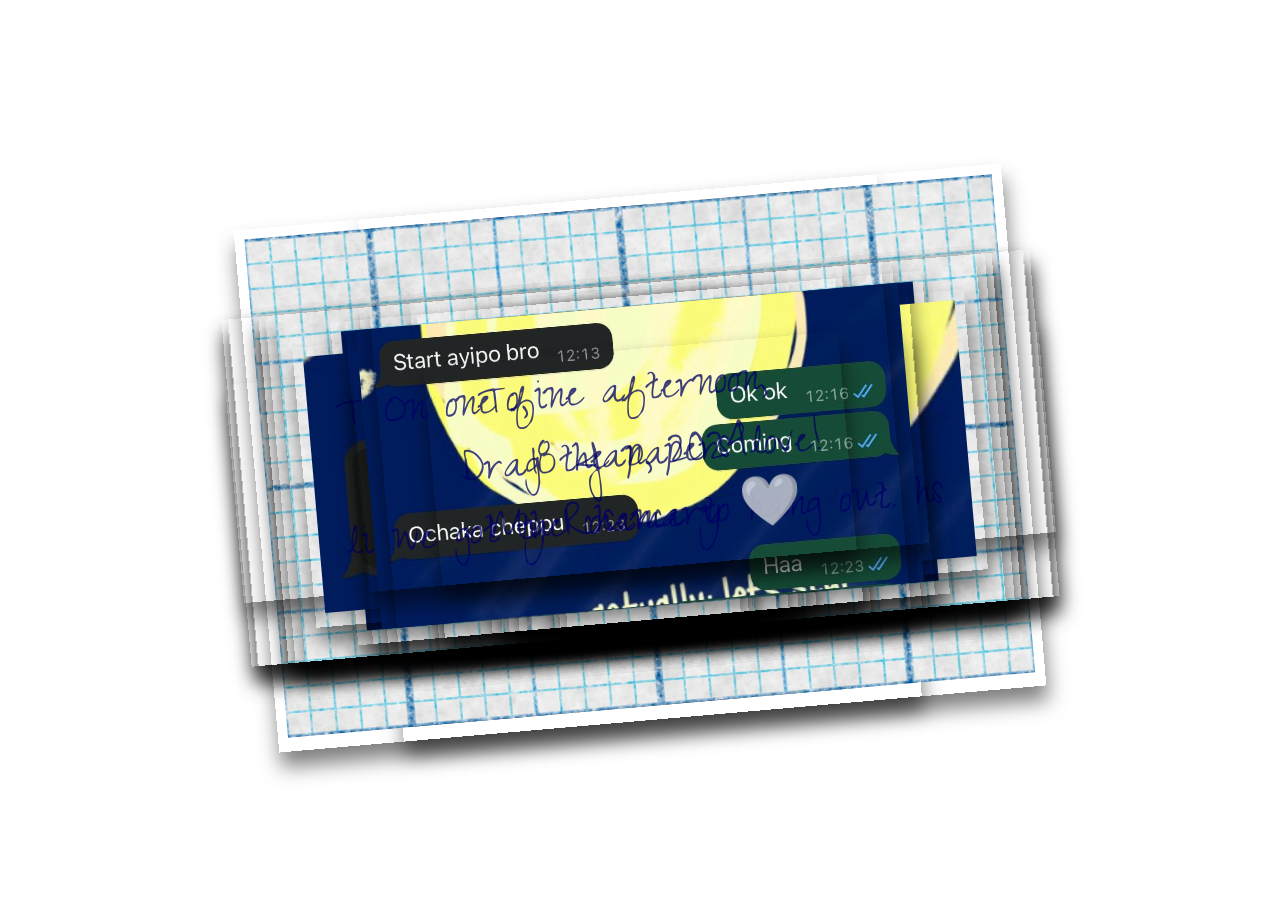
<file: index1.html>
<!DOCTYPE html>
<html lang="en" >
<head>
  <meta charset="UTF-8">
  <title>Happy Birthday Love 💖</title>
  <link rel='stylesheet' href='https://fonts.googleapis.com/css2?family=Short+Stack&amp;family=Homemade+Apple&amp;display=swap'><link rel="stylesheet" href="./style.css">

</head>
<body>


<div class="paper image">
    <p> With Love </p>
    <p>      Uppu</p>
      <!-- <p>Love with You 😍 </p>
     <img src="images/1.jpeg" /> -->
</div>

<div class="paper image">
  <p> Forever with you </p>
  <!-- <p> Million more memories to make</p> -->
    <!-- <p>Love with You 😍 </p>
   <img src="images/1.jpeg" /> -->
</div>

<div class="paper image">
  <!-- <p> Forever with you </p> -->
  <p> Million more memories to make</p>
    <!-- <p>Love with You 😍 </p>
   <img src="images/1.jpeg" /> -->
</div>

<div class="paper image">
  <p> Countless memories made </p>
  <!-- <p> Uppu</p> -->
    <!-- <p>Love with You 😍 </p>
   <img src="images/1.jpeg" /> -->
</div>

<div class="paper image">
    <img src="images/img8.jpg" />  
</div>
  
<div class="paper image">
  <img src="images/paper.webp" />  
</div>

<div class="paper image">
    <p> Happy Birthday Love 💖</p>
    <p> My Chittu, My Neyyi, My World</p>
      <!-- <p>Love with You 😍 </p>
     <img src="images/1.jpeg" /> -->
</div>


<div class="paper heart">

</div>

<div class="paper image">
  <p> With all my heart </p>
    <!-- <p>Love with You 😍 </p>
   <img src="images/1.jpeg" /> -->
</div>

<div class="paper image">
  <p> For everything </p>
    <!-- <p>Love with You 😍 </p>
   <img src="images/1.jpeg" /> -->
</div>

<div class="paper image">
  <p> Thank you </p>
    <!-- <p>Love with You 😍 </p>
   <img src="images/1.jpeg" /> -->
</div>

<div class="paper image">
  <p> Forever proud of you </p>
  <p> Grateful for you </p>
</div>

<div class="paper image">
  <p> Thank you for entering my life, love </p>
    <!-- <p>Love with You 😍 </p>
   <img src="images/1.jpeg" /> -->
</div>

<div class="paper image">
  <p> Look how far we've come </p>
    <!-- <p>Love with You 😍 </p>
   <img src="images/1.jpeg" /> -->
</div>

<!-- <div class="paper image">
  <p</p>
  <img src="images/2.jpeg" />
</div> -->

<div class="paper image">
  <p>All those  </p>
  <p>chitti potti dates </p>

  <!-- <img src="images/3.jpg" /> -->
</div>

<div class="paper image ss">
  <img src="images/ss6.jpg" />  
</div>

<div class="paper image ss">
  <img src="images/img7.jpg" />  
</div>

<div class="paper">
  <p class="p1"> Fixed it </p>
  <!-- <p class="p1">magar phir bhi hum gaate hain</p> -->
</div>

<div class="paper">
  <p class="p1"> Gaana tho aata nahi hai </p>
  <p class="p1">magar hum bhi phir gaate hain</p>
</div>

<div class="paper">
  <p class="p1"> Wait </p>
  <!-- <p class="p1">magar phir bhi hum gaate hain</p> -->
</div>

<div class="paper">
  <p class="p1"> Gaana tho aata nahi hai </p>
  <p class="p1">magar phir bhi hum gaate hain</p>
</div>

<div class="paper image ss">
  <img src="images/img6.jpg" />  
</div>

<div class="paper">
  <p class="p1"> Soch zara jaane ja thujko hum </p>
  <p class="p1">Kitna chahte hain</p>
</div>

<div class="paper image ss">
  <img src="images/ss5.jpg" />  
</div>

<div class="paper">
  <p class="p1"> And then... </p>
  <!-- <p class="p1">25 Jan, 2024</p> -->
</div>

<div class="paper image ss">
  <img src="images/note1.jpg" />  
</div>

<div class="paper red">
  <p class="p1">Redecor App, Singing songs over FT</p>
  <p class="p2">Noteit ❤️</p>
</div>

<div class="paper image ss">
  <img src="images/ss4.jpg" />  
</div>

<div class="paper red">
  <p class="p1">All those childhood pictures over call</p>
  <!-- <p class="p2">"Nen tarvata call chestha"..."Mhmm"</p> -->
</div>

<div class="paper red">
  <p class="p1">"I gave it a thought" ante?</p>
  <p class="p2">"Nen tarvata call chestha"..."Mhmm"</p>
</div>

<div class="paper">
  <p class="p1"> Mhmm... </p>
  <!-- <p class="p1">25 Jan, 2024</p> -->
</div>

<div class="paper red">
<p class="p1">Actually...</p>
<p class="p2">I gave it a thought...</p>
</div>

<div class="paper image ss">
  <img src="images/img4.jpg" />  
</div>

<div class="paper">
  <p class="p1"> Mhmm... </p>
  <!-- <p class="p1">25 Jan, 2024</p> -->
</div>

<div class="paper image ss">
  <img src="images/img5.jpg" />  
</div>

<div class="paper">
  <p class="p1"> Mhmm... </p>
  <!-- <p class="p1">25 Jan, 2024</p> -->
</div>

<div class="paper">
  <p class="p1"> Mhmm.... </p>
  <!-- <p class="p1">25 Jan, 2024</p> -->
</div>

<div class="paper">
  <p class="p1"> Thursday </p>
  <p class="p1">25 Jan, 2024</p>
</div>



<div class="paper">
  <p class="p1"> Mhmm... </p>
  <!-- <p class="p1">25 Jan, 2024</p> -->
</div>

<div class="paper">
  <p class="p1"> Mhmm... </p>
  <!-- <p class="p1">25 Jan, 2024</p> -->
</div>

<div class="paper image ss">
  <img src="images/ss3.jpg" />  
</div>

<div class="paper">
  <p class="p1"> This happens </p>
  <!-- <p class="p1">25 Jan, 2024</p> -->
</div>

<div class="paper">
  <p class="p1"> And then... </p>
  <!-- <p class="p1">25 Jan, 2024</p> -->
</div>

<div class="paper">
    <p class="p1">That we were going to literally </p>
    <p class="p1">live in IITM for the next 2 months</p>
</div>

 <div class="paper">
    <p class="p1">Who knew.... </p>
    <!-- <p class="p1">That we were going to literally live in IITM for the next 2 months</p> -->
</div>

  <div class="paper">
    <p class="p1"> Leave alone visiting </p>
    <!-- <p class="p1">25 Jan, 2024</p> -->
  </div>


<div class="paper">
    <p class="p1"> Issoke </p>
    <!-- <p class="p1">25 Jan, 2024</p> -->
</div>

<div class="paper image ss">
    <img src="images/img3.jpg" />  
</div>

<div class="paper image ss">
    <img src="images/ss2.jpg" />  
</div>

  <div class="paper">
    <p class="p1"> And then.... </p>
    <!-- <p class="p1">25 Jan, 2024</p> -->
  </div>

<div class="paper image ss">
    <img src="images/img2.jpg" />  
</div>

<div class="paper image ss">
   <img src="images/ss1.jpg" />  
</div>

<div class="paper">
  <p class="p1"> 18 Jan, 2024 </p>
    <!-- <p class="p1">we got the chance to hang out.</p> -->
  </div>

<div class="paper">
<p class="p1"> On one fine afternoon, </p>
<p class="p1">we got the chance to hang out.</p>
</div>

<!-- <span style="color: red !important;">❤️</span> -->

<div class="paper">
  <p class="p1">To, </p>
  <p class="p2">My Rosemary 🤍</p>
</div>

<div class="paper">
<p class="p1">Drag the papers love! </p>
</div>
<!-- partial -->
  <script  src="./script.js"></script>

</body>
</html>
</file>
<file: style.css>
@import url('https://fonts.googleapis.com/css2?family=Zeyada&display=swap');




body {
  height: 100vh;
  display: flex;
  align-items: center;
  justify-content: center;

  background-size: 1000px;
  background-image: url("https://www.psdgraphics.com/wp-content/uploads/2022/01/white-math-paper-texture.jpg");
  background-position: center center;
}

.paper {
  background-image: url("https://i0.wp.com/textures.world/wp-content/uploads/2018/10/2-Millimeter-Paper-Background-copy.jpg?ssl=1");
  background-size: 500px;
  background-position: center center;
  padding: 20px 100px;
/*  min-width: 800px; */
  
  transform: rotateZ(-5deg);
  box-shadow: 1px 15px 20px 0px rgba(0,0,0,0.5);
  
  position: absolute;
}

.paper.heart {
  position: relative;
  width: 200px;
  height: 200px;
  padding: 0;
  border-radius: 50%;
}

.paper.image {
  padding: 10px;
}
.paper.image p {
  font-size: 30px;
}

img {
  max-height: 500px;
  width: 100%;
  user-select: none;
}

.paper.image.ss 
img {
  max-height: 300px;
  width: 100%;
  user-select: none;
}

.paper.heart::after {
  content: "";
  background-image: url('https://cdn.pixabay.com/photo/2016/03/31/19/25/cartoon-1294994__340.png');
  width: 100%;
  height: 100%;
  position: absolute;
  top: 0;
  left: 0;
  background-size: 150px;
  background-position: center center;
  background-repeat: no-repeat;
  opacity: 0.6;
}

p {
  font-family: 'Zeyada';
  font-size: 50px;
  color: rgb(0,0,100);
  opacity: 0.75;
  user-select: none;
  
  // filter: drop-shadow(2px 1.5px 1px rgba(0,0,105,0.9));
}
</file>
